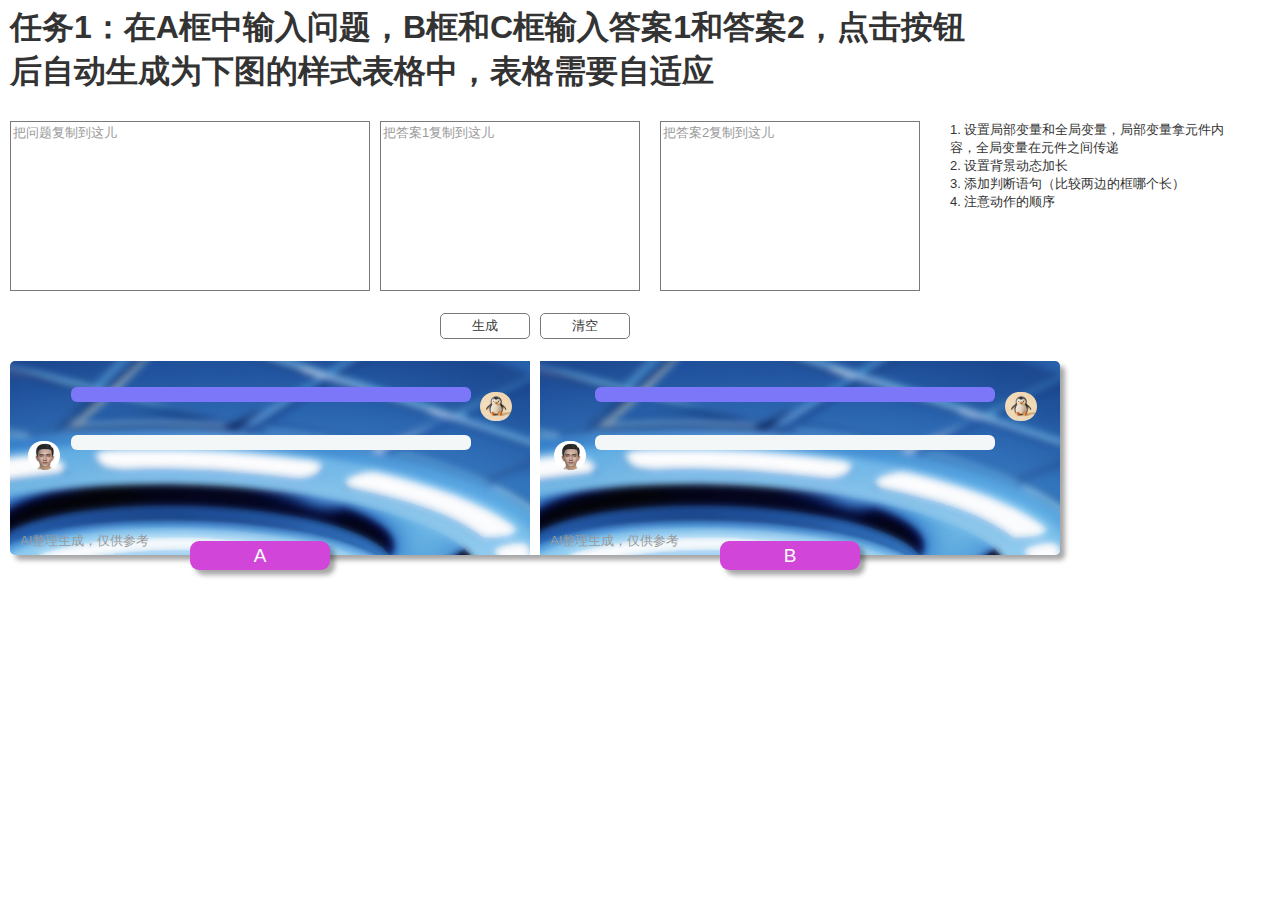
<file: 动态表单获取.html>
﻿<!DOCTYPE html>
<html>
  <head>
    <title>动态表单获取</title>
    <meta http-equiv="X-UA-Compatible" content="IE=edge"/>
    <meta http-equiv="content-type" content="text/html; charset=utf-8"/>
    <link href="resources/css/axure_rp_page.css" type="text/css" rel="stylesheet"/>
    <link href="data/styles.css" type="text/css" rel="stylesheet"/>
    <link href="files/动态表单获取/styles.css" type="text/css" rel="stylesheet"/>
    <script src="resources/scripts/jquery-3.7.1.min.js"></script>
    <script src="resources/scripts/axure/axQuery.js"></script>
    <script src="resources/scripts/axure/globals.js"></script>
    <script src="resources/scripts/axutils.js"></script>
    <script src="resources/scripts/axure/annotation.js"></script>
    <script src="resources/scripts/axure/axQuery.std.js"></script>
    <script src="resources/scripts/axure/doc.js"></script>
    <script src="resources/scripts/messagecenter.js"></script>
    <script src="resources/scripts/axure/events.js"></script>
    <script src="resources/scripts/axure/recording.js"></script>
    <script src="resources/scripts/axure/action.js"></script>
    <script src="resources/scripts/axure/expr.js"></script>
    <script src="resources/scripts/axure/geometry.js"></script>
    <script src="resources/scripts/axure/flyout.js"></script>
    <script src="resources/scripts/axure/model.js"></script>
    <script src="resources/scripts/axure/repeater.js"></script>
    <script src="resources/scripts/axure/sto.js"></script>
    <script src="resources/scripts/axure/utils.temp.js"></script>
    <script src="resources/scripts/axure/variables.js"></script>
    <script src="resources/scripts/axure/drag.js"></script>
    <script src="resources/scripts/axure/move.js"></script>
    <script src="resources/scripts/axure/visibility.js"></script>
    <script src="resources/scripts/axure/style.js"></script>
    <script src="resources/scripts/axure/adaptive.js"></script>
    <script src="resources/scripts/axure/tree.js"></script>
    <script src="resources/scripts/axure/init.temp.js"></script>
    <script src="resources/scripts/axure/legacy.js"></script>
    <script src="resources/scripts/axure/viewer.js"></script>
    <script src="resources/scripts/axure/math.js"></script>
    <script src="resources/scripts/axure/jquery.nicescroll.min.js"></script>
    <script src="data/document.js"></script>
    <script src="files/动态表单获取/data.js"></script>
    <script type="text/javascript">
      $axure.utils.getTransparentGifPath = function() { return 'resources/images/transparent.gif'; };
      $axure.utils.getOtherPath = function() { return 'resources/Other.html'; };
      $axure.utils.getReloadPath = function() { return 'resources/reload.html'; };
    </script>
  </head>
  <body>
    <div id="base" class="">

      <!-- 动态背景 (动态面板) -->
      <div id="u0" class="ax_default" data-label="动态背景">
        <div id="u0_state0" class="panel_state" data-label="状态 1" style="">
          <div id="u0_state0_content" class="panel_state_content">

            <!-- 背景 (组合) -->
            <div id="u1" class="ax_default" data-label="背景" data-left="520" data-top="0" data-width="10" data-height="928" layer-opacity="1">

              <!-- Unnamed (矩形) -->
              <div id="u2" class="ax_default box_1">
                <div id="u2_div" class=""></div>
                <div id="u2_text" class="text " style="display:none; visibility: hidden">
                  <p></p>
                </div>
              </div>
            </div>

            <!-- Unnamed (图片) -->
            <div id="u3" class="ax_default _图片_">
              <img id="u3_img" class="img " src="images/动态表单获取/u3.png"/>
              <div id="u3_text" class="text " style="display:none; visibility: hidden">
                <p></p>
              </div>
            </div>

            <!-- Unnamed (图片) -->
            <div id="u4" class="ax_default _图片_">
              <img id="u4_img" class="img " src="images/动态表单获取/u3.png"/>
              <div id="u4_text" class="text " style="display:none; visibility: hidden">
                <p></p>
              </div>
            </div>
          </div>
        </div>
      </div>

      <!-- 底部选项组合 (组合) -->
      <div id="u5" class="ax_default" data-label="底部选项组合" data-left="20" data-top="532" data-width="840" data-height="38" layer-opacity="1">

        <!-- Unnamed (矩形) -->
        <div id="u6" class="ax_default primary_button">
          <div id="u6_div" class=""></div>
          <div id="u6_text" class="text ">
            <p><span>A</span></p>
          </div>
        </div>

        <!-- Unnamed (矩形) -->
        <div id="u7" class="ax_default label">
          <div id="u7_div" class=""></div>
          <div id="u7_text" class="text ">
            <p><span>AI整理生成，仅供参考</span></p>
          </div>
        </div>

        <!-- Unnamed (矩形) -->
        <div id="u8" class="ax_default primary_button">
          <div id="u8_div" class=""></div>
          <div id="u8_text" class="text ">
            <p><span>B</span></p>
          </div>
        </div>

        <!-- Unnamed (矩形) -->
        <div id="u9" class="ax_default label">
          <div id="u9_div" class=""></div>
          <div id="u9_text" class="text ">
            <p><span>AI整理生成，仅供参考</span></p>
          </div>
        </div>
      </div>

      <!-- Unnamed (图片) -->
      <div id="u10" class="ax_default _图片_">
        <img id="u10_img" class="img " src="images/动态表单获取/u10.svg"/>
        <div id="u10_text" class="text " style="display:none; visibility: hidden">
          <p></p>
        </div>
      </div>

      <!-- Unnamed (图片) -->
      <div id="u11" class="ax_default _图片_">
        <img id="u11_img" class="img " src="images/动态表单获取/u10.svg"/>
        <div id="u11_text" class="text " style="display:none; visibility: hidden">
          <p></p>
        </div>
      </div>

      <!-- 头像1 (图片) -->
      <div id="u12" class="ax_default _图片_" data-label="头像1">
        <img id="u12_img" class="img " src="images/动态表单获取/头像1_u12.svg"/>
        <div id="u12_text" class="text " style="display:none; visibility: hidden">
          <p></p>
        </div>
      </div>

      <!-- 头像2 (图片) -->
      <div id="u13" class="ax_default _图片_" data-label="头像2">
        <img id="u13_img" class="img " src="images/动态表单获取/头像1_u12.svg"/>
        <div id="u13_text" class="text " style="display:none; visibility: hidden">
          <p></p>
        </div>
      </div>

      <!-- Unnamed (矩形) -->
      <div id="u14" class="ax_default button">
        <div id="u14_div" class=""></div>
        <div id="u14_text" class="text ">
          <p><span>生成</span></p>
        </div>
      </div>

      <!-- Unnamed (矩形) -->
      <div id="u15" class="ax_default button">
        <div id="u15_div" class=""></div>
        <div id="u15_text" class="text ">
          <p><span>清空</span></p>
        </div>
      </div>

      <!-- 问题 (文本域) -->
      <div id="u16" class="ax_default text_area" data-label="问题">
        <div id="u16_div" class=""></div>
        <textarea id="u16_input" class="u16_input"></textarea>
      </div>

      <!-- 回答1 (文本域) -->
      <div id="u17" class="ax_default text_area" data-label="回答1">
        <div id="u17_div" class=""></div>
        <textarea id="u17_input" class="u17_input"></textarea>
      </div>

      <!-- 回答2 (文本域) -->
      <div id="u18" class="ax_default text_area" data-label="回答2">
        <div id="u18_div" class=""></div>
        <textarea id="u18_input" class="u18_input"></textarea>
      </div>

      <!-- Unnamed (矩形) -->
      <div id="u19" class="ax_default _一级标题">
        <div id="u19_div" class=""></div>
        <div id="u19_text" class="text ">
          <p><span style="font-family:&quot;PingFangSC-Semibold&quot;, &quot;PingFang SC Semibold&quot;, &quot;PingFang SC&quot;, sans-serif;font-weight:650;">任务</span><span style="font-family:&quot;Arial-BoldMT&quot;, &quot;Arial Bold&quot;, &quot;Arial&quot;, sans-serif;font-weight:700;">1</span><span style="font-family:&quot;PingFangSC-Semibold&quot;, &quot;PingFang SC Semibold&quot;, &quot;PingFang SC&quot;, sans-serif;font-weight:650;">：在A框中输入问题，B框和C框输入答案1和答案2，点击按钮后自动生成为下图的样式表格中，表格需要自适应</span></p>
        </div>
      </div>

      <!-- Unnamed (矩形) -->
      <div id="u20" class="ax_default label">
        <div id="u20_div" class=""></div>
        <div id="u20_text" class="text ">
          <p><span style="font-family:&quot;ArialMT&quot;, &quot;Arial&quot;, sans-serif;">1. </span><span style="font-family:&quot;PingFangSC-Regular&quot;, &quot;PingFang SC&quot;, sans-serif;">设置局部变量和全局变量，局部变量拿元件内容，全局变量在元件之间传递</span></p><p><span style="font-family:&quot;PingFangSC-Regular&quot;, &quot;PingFang SC&quot;, sans-serif;">2. 设置背景动态加长</span></p><p><span style="font-family:&quot;PingFangSC-Regular&quot;, &quot;PingFang SC&quot;, sans-serif;">3. 添加判断语句（比较两边的框哪个长）</span></p><p><span style="font-family:&quot;PingFangSC-Regular&quot;, &quot;PingFang SC&quot;, sans-serif;">4. 注意动作的顺序</span></p>
        </div>
      </div>

      <!-- 问题_动态1 (动态面板) -->
      <div id="u21" class="ax_default" data-label="问题_动态1">
        <div id="u21_state0" class="panel_state" data-label="State 1" style="">
          <div id="u21_state0_content" class="panel_state_content">

            <!-- Unnamed (矩形) -->
            <div id="u22" class="ax_default _文本段落">
              <div id="u22_div" class=""></div>
              <div id="u22_text" class="text " style="display:none; visibility: hidden">
                <p></p>
              </div>
            </div>
          </div>
        </div>
      </div>

      <!-- 问题_动态2 (动态面板) -->
      <div id="u23" class="ax_default" data-label="问题_动态2">
        <div id="u23_state0" class="panel_state" data-label="State 1" style="">
          <div id="u23_state0_content" class="panel_state_content">

            <!-- Unnamed (矩形) -->
            <div id="u24" class="ax_default _文本段落">
              <div id="u24_div" class=""></div>
              <div id="u24_text" class="text " style="display:none; visibility: hidden">
                <p></p>
              </div>
            </div>
          </div>
        </div>
      </div>

      <!-- 回答_动态 (动态面板) -->
      <div id="u25" class="ax_default" data-label="回答_动态">
        <div id="u25_state0" class="panel_state" data-label="State 1" style="">
          <div id="u25_state0_content" class="panel_state_content">

            <!-- Unnamed (矩形) -->
            <div id="u26" class="ax_default _文本段落">
              <div id="u26_div" class=""></div>
              <div id="u26_text" class="text " style="display:none; visibility: hidden">
                <p></p>
              </div>
            </div>
          </div>
        </div>
      </div>

      <!-- 回答_动态2 (动态面板) -->
      <div id="u27" class="ax_default" data-label="回答_动态2">
        <div id="u27_state0" class="panel_state" data-label="State 1" style="">
          <div id="u27_state0_content" class="panel_state_content">

            <!-- Unnamed (矩形) -->
            <div id="u28" class="ax_default _文本段落">
              <div id="u28_div" class=""></div>
              <div id="u28_text" class="text " style="display:none; visibility: hidden">
                <p></p>
              </div>
            </div>
          </div>
        </div>
      </div>

      <!-- Credit Card Form (组合) -->
      <div id="u29" class="ax_default" data-label="Credit Card Form" data-left="0" data-top="0" data-width="0" data-height="0" layer-opacity="1">
      </div>

      <!-- code (矩形) -->
      <div id="u30" class="ax_default box_1" data-label="code">
        <div id="u30_div" class=""></div>
        <div id="u30_text" class="text " style="display:none; visibility: hidden">
          <p></p>
        </div>
      </div>
    </div>
    <script src="resources/scripts/axure/ios.js"></script>
  </body>
</html>
</file>
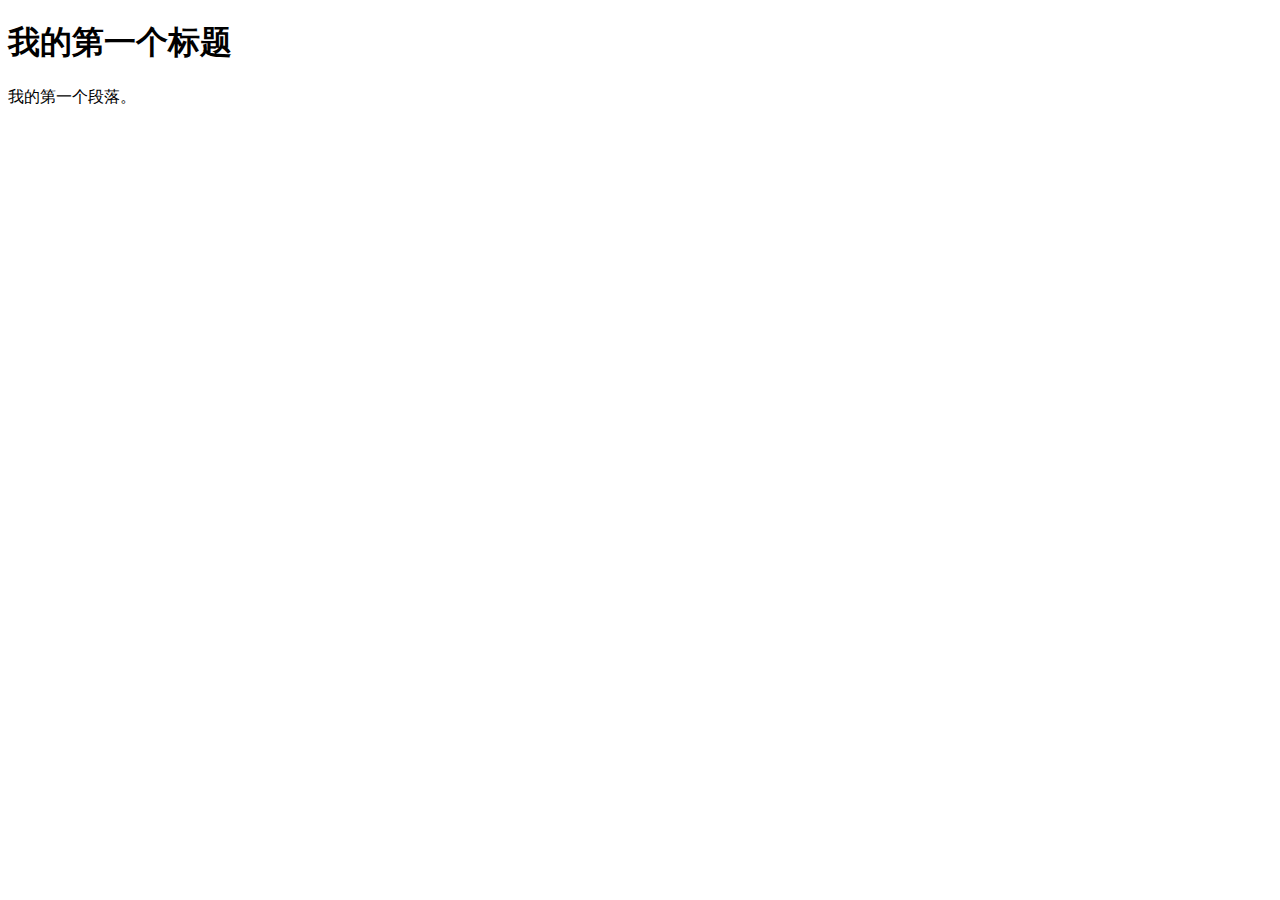
<file: resources/reload.html>
﻿<html>
	<head>
		<title></title>
	</head>
	<body>
	
	<script language="javascript">
	function getUrl() {
      var query = window.location.search.substring(1);
      var vars = query.split("&&&");
      for (var i=0;i<vars.length;i++) {
        var url = vars[i];
        return decodeURI(url).replace("html%23","html#");
      } 
    }

    var rel = '../';
    var url = getUrl();
    if (url.indexOf(":") > 0 && url.indexOf(":") < 10) rel = '';
	self.location.href = rel + url;
	</script>
	
	</body>
</html>
</file>
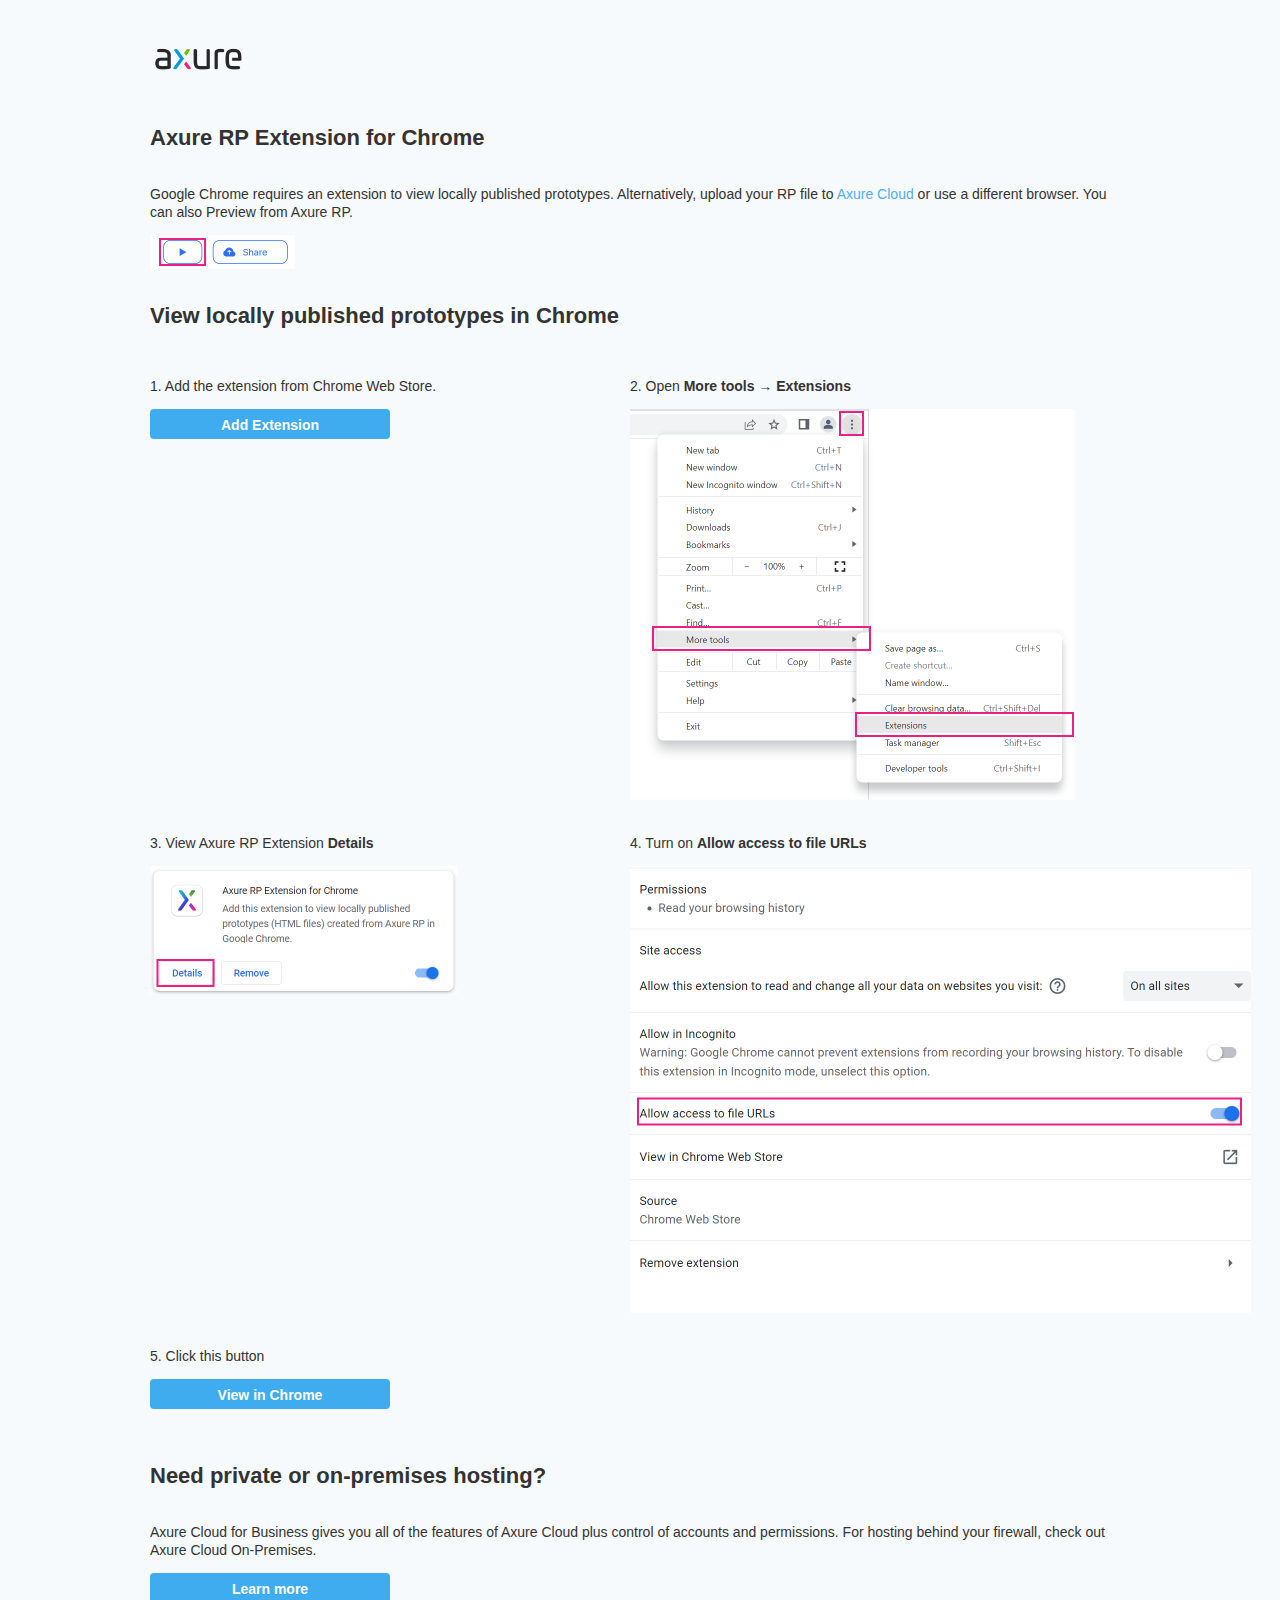
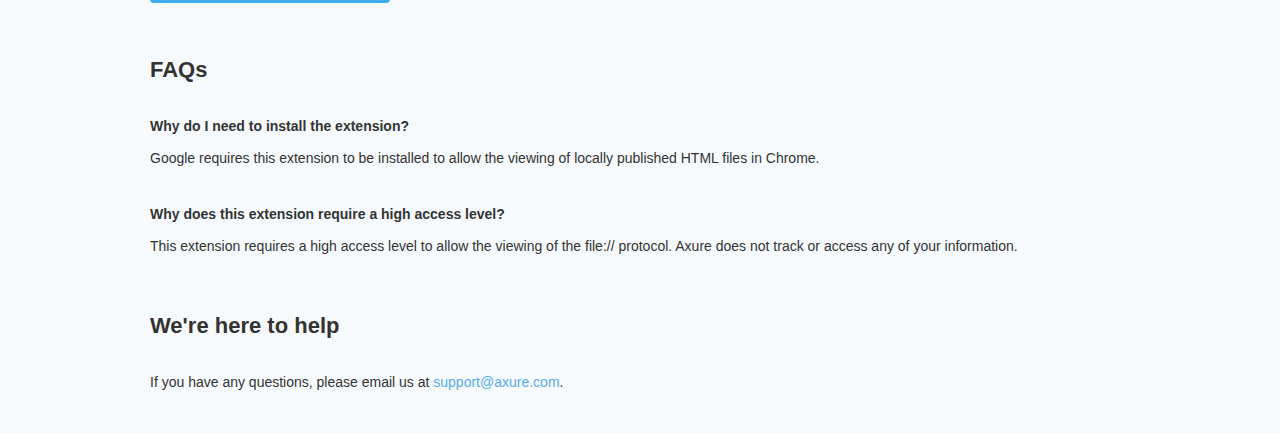
<file: resources/chrome/chrome.html>
﻿<html>
    <head>
        <title>Install the Axure RP Chrome Extension</title>
        <style type="text/css">
            * {
                font-family: "Source Sans Pro", sans-serif;
            }
            body {
                text-align: center;
                background-color: #f7fafc;
                color: #37465e;
            }
            p {
                font-size: 14px;
                line-height: 18px;
                color: #333333;
            }
            div.container {
                width: 980px;
                margin-left: auto;
                margin-right: auto;
                text-align: left;
            }
            a {
                text-decoration: none;
                color: #ffffff;
            }
            .button {
                display: block;
                width: 240px;
                height: 30px;
                padding: 2px 8px 2px 8px;
                border-radius: 4px;
                background-color: #3eacef;
                box-sizing: border-box;
                font-family: "Source Sans Pro SemiBold", "Source Sans Pro", sans-serif;
                font-weight: 600;
                color: #ffffff;
                text-align: center;
                font-size: 14px;
                line-height: 28px;
            }
            a:hover.button {
                background-color: #1482c5;
            }
            div.left {
                width: 400px;
                float: left;
                margin-right: 80px;
            }
            div.right {
                width: 400px;
                float: left;
            }
            div.buttonContainer {
                text-align: center;
            }
            .header {
                font-size: 22px;
                color: #333333;
                line-height: 50px;
                font-weight: bold;
            }
        </style>
    </head>
    <body>
        <div class="container">
            <br />
            <br />
            <img src="axure_logo.png" alt="axure" style="width: 100px" />
            <br />
            <br />
            <p class="header">
                Axure RP Extension for Chrome
            </p>
            <p>
                Google Chrome requires an extension to view locally published prototypes. Alternatively, upload your RP file to <a href="https://www.axure.cloud" style="color: #53ADE9">Axure Cloud</a> or use a different browser. You can also Preview from Axure RP.
</p>
            <img src="preview-rp.png" alt="preview" />
            <p class="header">
                View locally published prototypes in Chrome
            </p>
            <div class="left">
                <p>
                    1. Add the extension from Chrome Web Store.
                </p>
                <div class="buttonContainer">
                    <a class="button" href="https://chrome.google.com/webstore/detail/dogkpdfcklifaemcdfbildhcofnopogp"
                       target="_blank">Add Extension</a>
                </div>
            </div>
            <div class="right">
                <p>
                    2. Open <b>More tools → Extensions</b>
                </p>
                <img src="extensions.png" alt="extensions" />
            </div>
            <div style="clear: both; height: 20px;">&nbsp;</div>
            <div class="left">
                <p>
                    3. View Axure RP Extension <b>Details</b>
                </p>
                <img src="details.png" alt="extension details" />
            </div>
            <div class="right">
                <p>
                    4. Turn on <b>Allow access to file URLs</b>
                </p>
                <img src="allow-access.png" alt="allow access" />
            </div>
            <div style="clear: both; height: 20px;">&nbsp;</div>
            <div class="left">
                <p>
                    5. Click this button
                </p>
                <div class="buttonContainer">
                    <a class="button" href="../../start.html">View in Chrome</a>
                </div>
            </div>
            <div style="clear: both; height: 20px;">
            </div>
            <p class="header">
                Need private or on-premises hosting?
            </p>
            <p>
                Axure Cloud for Business gives you all of the features of Axure Cloud plus control of accounts and permissions. For hosting behind your firewall, check out Axure Cloud On-Premises.
            </p>
            <div class="buttonContainer">
                <a class="button" href="https://www.axure.com/axure-cloud#hosted">Learn more</a>
            </div>
            <div style="clear: both; height: 20px;"></div>
            <p class="header">
                FAQs
            </p>
            <p><b>Why do I need to install the extension?</b></p>
            <p>
                Google requires this extension to be installed to allow the viewing of locally published HTML files in Chrome.
            </p>
            <div style="clear: both; height: 10px;"></div>
            <p>
                <b>Why does this extension require a high access level?</b>
            </p>
            <p>
                This extension requires a high access level to allow the viewing of the file:// protocol. Axure does not track or access any of your information.
            </p>
            <div style="clear: both; height: 10px;"></div>
            <p class="header">
                We're here to help
            </p>
            <p>
                If you have any questions, please email us at <a href="mailto:support@axure.com" style="color: #53ADE9">support@axure.com</a>.
            </p>
            <div style="clear: both; height: 20px;"></div>
        </div>
    </body>
</html>
</file>
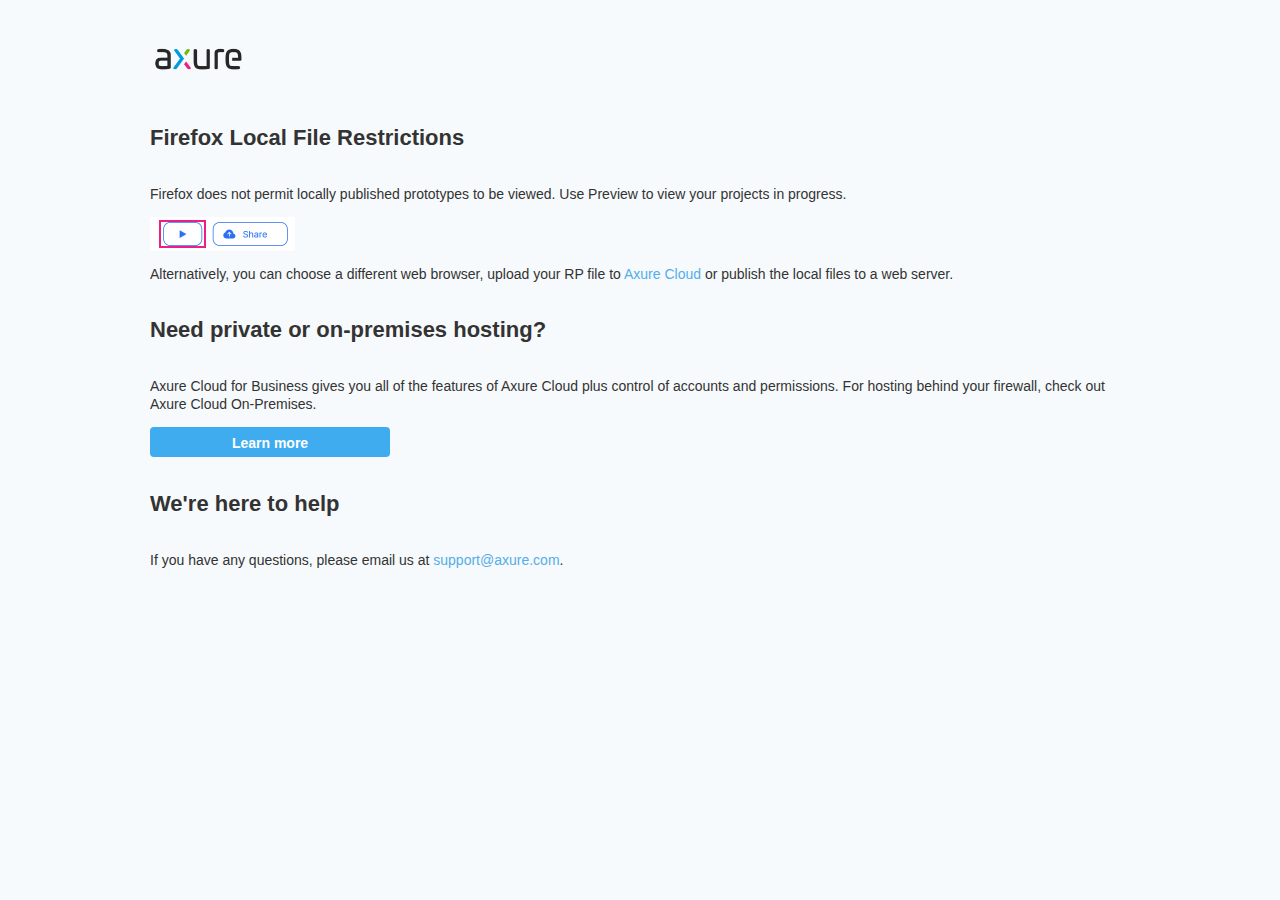
<file: resources/chrome/firefox.html>
<html>
<head>
    <title>Axure RP - Firefox Local File Restrictions</title>
        <style type="text/css">
            * {
                font-family: "Source Sans Pro", sans-serif;
            }

            body {
                text-align: center;
                background-color: #f7fafc;
                color: #37465e;
            }

            p {
                font-size: 14px;
                line-height: 18px;
                color: #333333;
            }

            div.container {
                width: 980px;
                margin-left: auto;
                margin-right: auto;
                text-align: left;
            }

            a {
                text-decoration: none;
                color: #ffffff;
            }

            .button {
                display: block;
                width: 240px;
                height: 30px;
                padding: 2px 8px 2px 8px;
                border-radius: 4px;
                background-color: #3eacef;
                box-sizing: border-box;
                font-family: "Source Sans Pro SemiBold", "Source Sans Pro", sans-serif;
                font-weight: 600;
                color: #ffffff;
                text-align: center;
                font-size: 14px;
                line-height: 28px;
            }

            a:hover.button {
                background-color: #1482c5;
            }

            div.buttonContainer {
                text-align: center;
            }

            .header {
                font-size: 22px;
                color: #333333;
                line-height: 50px;
                font-weight: bold;
            }
        </style>
    </head>
    <body>
        <div class="container">
            <br />
            <br />
            <img src="axure_logo.png" alt="axure" style="width: 100px" />
            <br />
            <br />
            <p class="header">
                Firefox Local File Restrictions
            </p>
            <p>
                Firefox does not permit locally published prototypes to be viewed. Use Preview to view your projects in progress.
            </p>
            <img src="preview-rp.png" alt="preview" />
            <p>
                Alternatively,  you can choose a different web browser, upload your RP file to <a href="https://app.axure.cloud" style="color: #53ADE9">Axure Cloud</a> or publish the local files to a web server.
            </p>
            <p class="header">
                Need private or on-premises hosting?
            </p>
            <p>
                Axure Cloud for Business gives you all of the features of Axure Cloud plus control of accounts and permissions. For hosting behind your firewall, check out Axure Cloud On-Premises.
            </p>
            <div class="buttonContainer">
                <a class="button" href="https://www.axure.com/axure-cloud#hosted">Learn more</a>
            </div>
            <p class="header">
                We're here to help
            </p>
            <p>
                If you have any questions, please email us at <a href="mailto:support@axure.com" style="color: #53ADE9 ">support@axure.com</a>.
            </p>
            <div style="clear: both; height: 20px;"></div>
        </div>
    </body>
</html>
</file>
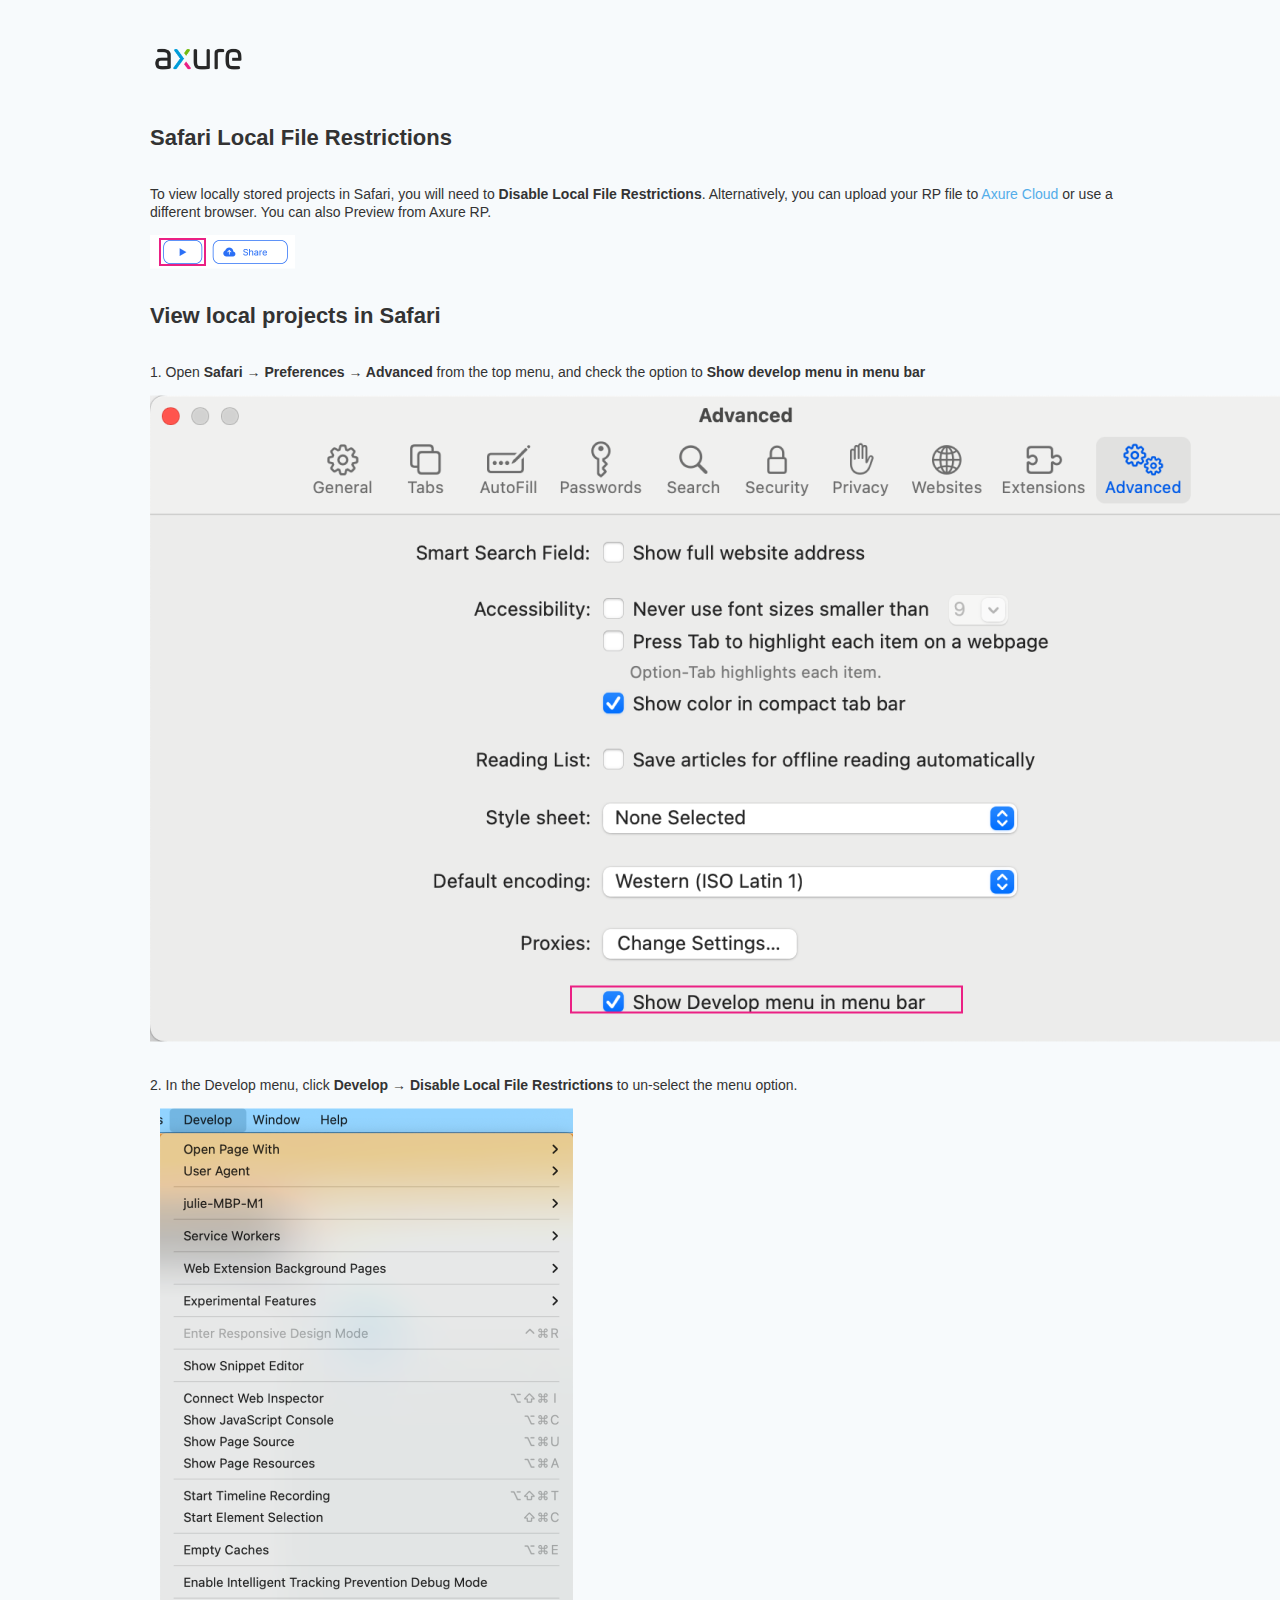
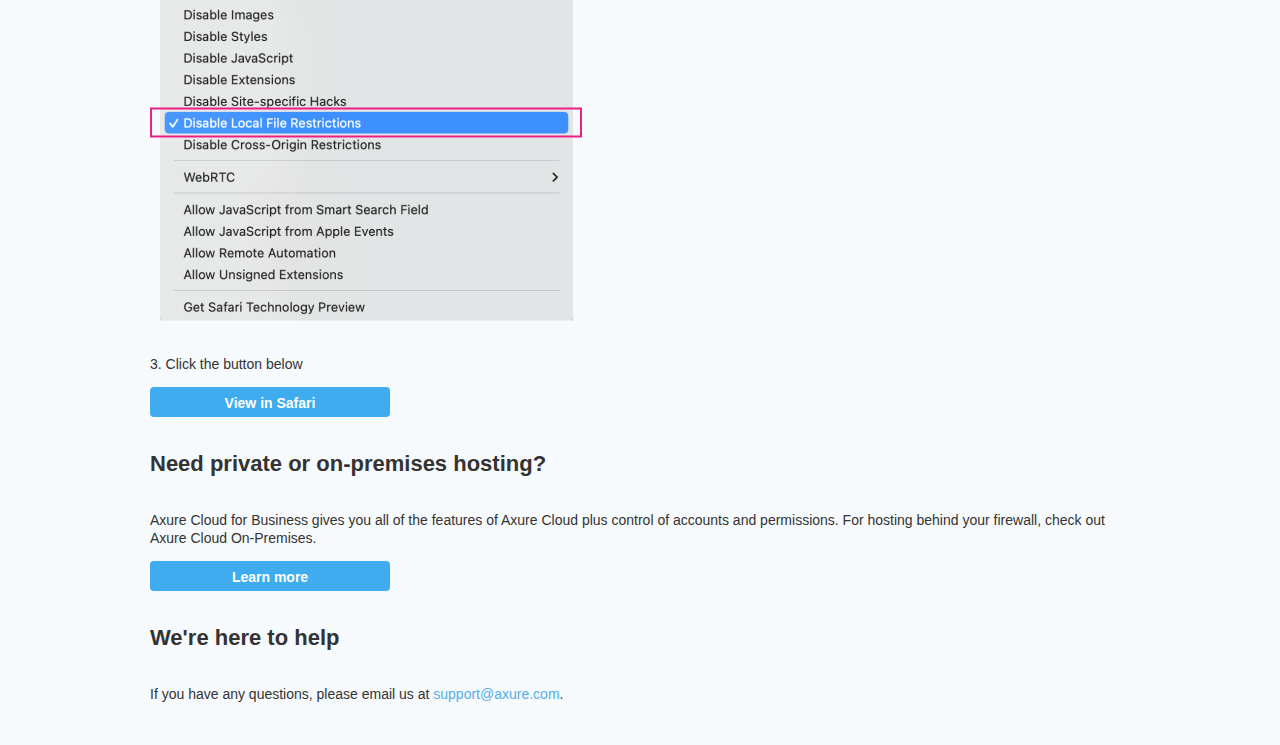
<file: resources/chrome/safari.html>
﻿<html>
    <head>
        <title>Axure RP - Safari Local File Restrictions</title>
        <style type="text/css">
            * {
                font-family: "Source Sans Pro", sans-serif;
            }

            body {
                text-align: center;
                background-color: #f7fafc;
                color: #37465e;
            }

            p {
                font-size: 14px;
                line-height: 18px;
                color: #333333;
            }

            div.container {
                width: 980px;
                margin-left: auto;
                margin-right: auto;
                text-align: left;
            }

            a {
                text-decoration: none;
                color: #ffffff;
            }

            .button {
                display: block;
                width: 240px;
                height: 30px;
                padding: 2px 8px 2px 8px;
                border-radius: 4px;
                background-color: #3eacef;
                box-sizing: border-box;
                font-family: "Source Sans Pro SemiBold", "Source Sans Pro", sans-serif;
                font-weight: 600;
                color: #ffffff;
                text-align: center;
                font-size: 14px;
                line-height: 28px;
            }

            a:hover.button {
                background-color: #1482c5;
            }

            div.buttonContainer {
                text-align: center;
            }

            .header {
                font-size: 22px;
                color: #333333;
                line-height: 50px;
                font-weight: bold;
            }
        </style>
    </head>
    <body>
        <div class="container">
            <br />
            <br />
            <img src="axure_logo.png" alt="axure" style="width: 100px" />
            <br />
            <br />
            <p class="header">
                Safari Local File Restrictions
            </p>
            <p>
                To view locally stored projects in Safari, you will need to <b>Disable Local File Restrictions</b>. Alternatively,
                you can upload your RP file to <a href="https://www.axure.cloud" style="color: #53ADE9">Axure Cloud</a> or use a different browser. You can also Preview from Axure RP.
            </p>
            <img src="preview-rp.png" alt="preview" />
            <p class="header">
                View local projects in Safari
            </p>
            <div>
                <p>
                    1. Open <b>Safari → Preferences → Advanced</b> from the top menu, and check the option to <b>Show develop menu in menu bar</b>
                </p>
                <img src="safari_advanced.png" alt="advanced" />
            </div>
            <div style="clear: both; height: 20px;">&nbsp;</div>
            <div class="">
                <p>
                    2. In the Develop menu, click <b>Develop → Disable Local File Restrictions</b> to un-select the menu option.
                </p>
                <img src="safari_restrictions.png" alt="extensions" />
            </div>
            <div style="clear: both; height: 20px;">&nbsp;</div>
            <p>
                3. Click the button below
            </p>
            <div class="buttonContainer">
                <a class="button" href="../../start.html">View in Safari</a>
            </div>
            <p class="header">
                Need private or on-premises hosting?
            </p>
            <p>
                Axure Cloud for Business gives you all of the features of Axure Cloud plus control of accounts and permissions. For hosting behind your firewall, check out Axure Cloud On-Premises.
            </p>
            <div class="buttonContainer">
                <a class="button" href="https://www.axure.com/axure-cloud#hosted">Learn more</a>
            </div>
            <p class="header">
                We're here to help
            </p>
            <p>
                If you have any questions, please email us at <a href="mailto:support@axure.com" style="color: #53ADE9 ">support@axure.com</a>.
            </p>
            <div style="clear: both; height: 20px;"></div>
        </div>
    </body>
</html>
</file>
<file: resources/css/axure_rp_page.css>
﻿/* so the window resize fires within a frame in IE7 */
html, body {
    height: 100%;
}

#zoomOverlay {
    position: fixed;
    top: 0;
    left: 0;
    width: 100%;
    height: 100%;
}

#dragOverlay {
    position: fixed;
    top: 0;
    left: 0;
    width: 100%;
    height: 100%;
    cursor: grab;
}

#dragOverlay.dragging__start {
    cursor: grabbing;
}

html.hideScroll::-webkit-scrollbar {
    display: none;
}

html.hideScroll {
    -ms-overflow-style: none;
    scrollbar-width: none;
}

.mobileFrameCursor div * {
    cursor: inherit !important;
}

a {
    color: inherit;
}

p {
    margin: 0px;
    text-rendering: optimizeLegibility;
    font-feature-settings: "kern" 1;
    -webkit-font-feature-settings: "kern";
    -moz-font-feature-settings: "kern";
    -moz-font-feature-settings: "kern=1";
    font-kerning: normal;
}

ul {
    margin:0px;
}

iframe {
    background: #FFFFFF;
}

/* to match IE with C, FF */
input {
    padding: 1px 0px 1px 0px;
    box-sizing: border-box;
    -moz-box-sizing: border-box;
}

input[type=text]::-ms-clear {
    width: 0;
    height: 0;
    display: none;
}

textarea {
    margin: 0px;
    box-sizing: border-box;
    -moz-box-sizing: border-box;
}

select option {
    color: initial;
}

.focused:focus, .selectedFocused:focus {
    outline: none;
}

div.intcases {
    font-family: arial; 
    font-size: 12px;
    text-align:left; 
    border:1px solid #AAA; 
    background:#FFF none repeat scroll 0% 0%; 
    z-index:9999; 
    visibility:hidden; 
    position:absolute;
    padding: 0px;
    border-radius: 3px;
    white-space: pre-wrap;
    max-width: 250px;
}

div.intcaselink {
    cursor: pointer;
    padding: 3px 8px 3px 8px;
    margin: 5px;
    background:#EEE none repeat scroll 0% 0%; 
    border:1px solid #AAA;
    border-radius: 3px;
}

div.refpageimage {
    position: absolute;
    left: 0px;
    top: 0px;
    font-size: 0px;
    width: 16px;
    height: 16px;
    cursor: pointer;
    background-image: url(images/newwindow.gif);
    background-repeat: no-repeat;
}

div.annnoteimage {
    position: absolute;
    left: 0px;
    top: 0px;
    font-size: 0px;
    /*width: 16px;
    height: 12px;*/
    cursor: help;
    /*background-image: url(images/note.gif);*/
    /*background-repeat: no-repeat;*/
    width: 13px;
    height: 12px;
    padding-top: 1px;
    text-align: center;
    background-color: #138CDD;
    -moz-box-shadow: 1px 1px 3px #aaa;
    -webkit-box-shadow: 1px 1px 3px #aaa;
    box-shadow: 1px 1px 3px #aaa;
}

div.annnoteline {
    display: inline-block;
    width: 9px;
    height: 1px;
    border-bottom: 1px solid white;
    margin-top: 1px;
}

div.annnotelabel {
    /*position: absolute;
    left: 0px;
    top: 0px;*/
    font-family: Helvetica,Arial;
    white-space: nowrap;
    
    padding-top: 1px;
    background-color: #fff849;
    font-size: 10px;
    font-weight: bold;
    line-height: 14px;
    margin-right: 3px;
    padding: 0px 4px;
    color: #000;

    -moz-box-shadow: 1px 1px 3px #aaa;
    -webkit-box-shadow: 1px 1px 3px #aaa;
    box-shadow: 1px 1px 3px #aaa;
}

div.annnote {
    display: flex;
    position: absolute;
    cursor: help;
    line-height: 14px;
}

.annotation {
    font-size: 12px;
    padding-left: 2px;
    margin-bottom: 5px;
}

.annotationName {
    /*font-size: 13px;
    font-weight: bold;
    margin-bottom: 3px;
    white-space: nowrap;*/

    font-family: 'Trebuchet MS';
    font-size: 14px;
    font-weight: bold;
    margin-bottom: 5px;
    white-space: nowrap;
}

.annotationValue {
    font-family: Arial, Helvetica, Sans-Serif;
    font-size: 12px;
    color: #4a4a4a;
    line-height: 21px;
    margin-bottom: 20px;
}

.noteLink {
    text-decoration: inherit;
    color: inherit;
}

.noteLink:hover {
    background-color: white;
}

/* this is a fix for the issue where dialogs jump around and takes the text-align from the body */
.dialogFix {
    position:absolute;
    text-align:left;
    border: 1px solid #8f949a;
}


@keyframes pulsate {
  from {
    box-shadow: 0 0 10px #15d6ba;
  }
  to {
    box-shadow: 0 0 20px #15d6ba;
  }
}

@-webkit-keyframes pulsate {
  from {
    -webkit-box-shadow: 0 0 10px #15d6ba;
    box-shadow: 0 0 10px #15d6ba;
  }
  to {
    -webkit-box-shadow: 0 0 20px #15d6ba;
    box-shadow: 0 0 20px #15d6ba;
  }
}
 
@-moz-keyframes pulsate {
  from {
    -moz-box-shadow: 0 0 10px #15d6ba;
    box-shadow: 0 0 10px #15d6ba;
  }
  to {
    -moz-box-shadow: 0 0 20px #15d6ba;
    box-shadow: 0 0 20px #15d6ba;
  }
}

.legacyPulsateBorder {
    /*border: 5px solid #15d6ba;
    margin: -5px;*/
    -moz-box-shadow: 0 0 10px 3px #75BB43;
    box-shadow: 0 0 10px 3px #75BB43;
}

.pulsateBorder {
  animation-name: pulsate;
  animation-timing-function: ease-in-out;
  animation-duration: 0.9s;
  animation-iteration-count: infinite;
  animation-direction: alternate;
  
  -webkit-animation-name: pulsate;
  -webkit-animation-timing-function: ease-in-out;
  -webkit-animation-duration: 0.9s;
  -webkit-animation-iteration-count: infinite;
  -webkit-animation-direction: alternate;

  -moz-animation-name: pulsate;
  -moz-animation-timing-function: ease-in-out;
  -moz-animation-duration: 0.9s;
  -moz-animation-iteration-count: infinite;
  -moz-animation-direction: alternate;
}

.ax_default_hidden, .ax_default_unplaced{
    display: none;
    visibility: hidden;
}

.widgetNoteSelected {
    -moz-box-shadow: 0 0 10px 3px #1482C5;
    box-shadow: 0 0 10px 3px #1482C5;
    /*-moz-box-shadow: 0 0 20px #3915d6;
    box-shadow: 0 0 20px #3915d6;*/
    /*border: 3px solid #3915d6;*/
    /*margin: -3px;*/
}


.singleImg {
    display: none;
    visibility: hidden;
}

#ios-safari {
    overflow: auto;
    -webkit-overflow-scrolling: touch;
}

#ios-safari-html {
    display: block;
    overflow: auto;
    -webkit-overflow-scrolling: touch;
    position: absolute;
    top: 0;
    left: 0;
    right: 0;
    bottom: 0;
}

#ios-safari-fixed {
    position: absolute;
    pointer-events: none;
    width: initial;
}

#ios-safari-fixed div {
    pointer-events: auto;
}
</file>
<file: data/styles.css>
﻿.ax_default {
  font-family:"ArialMT", "Arial", sans-serif;
  font-weight:400;
  font-style:normal;
  font-size:13px;
  letter-spacing:normal;
  color:#333333;
  vertical-align:none;
  text-align:center;
  line-height:normal;
  text-transform:none;
}
.box_1 {
}
.el-button {
  font-family:"ArialMT", "Arial", sans-serif;
  font-weight:400;
  font-style:normal;
  font-size:14px;
  color:#606266;
  text-align:center;
}
.el-link {
  font-family:"ArialMT", "Arial", sans-serif;
  font-weight:400;
  font-style:normal;
  font-size:14px;
  color:#409EFF;
  text-align:left;
}
.el-button-primary {
  font-family:"ArialMT", "Arial", sans-serif;
  font-weight:400;
  font-style:normal;
  font-size:14px;
  color:#FFFFFF;
  text-align:center;
}
.el-button-primary-plain {
  font-family:"ArialMT", "Arial", sans-serif;
  font-weight:400;
  font-style:normal;
  font-size:14px;
  color:#409EFF;
  text-align:center;
}
.el-button-m {
  font-family:"ArialMT", "Arial", sans-serif;
  font-weight:400;
  font-style:normal;
  font-size:14px;
  color:#606266;
  text-align:center;
}
.radio-check {
}
.radio-uncheck {
  color:#333333;
}
.radio-label-check {
  font-family:"PingFangSC-Regular", "PingFang SC", sans-serif;
  font-weight:400;
  font-style:normal;
  font-size:14px;
  color:#409EFF;
  text-align:left;
}
.radio-label-uncheck {
  font-family:"PingFangSC-Regular", "PingFang SC", sans-serif;
  font-weight:400;
  font-style:normal;
  font-size:14px;
  color:#6B6B6B;
  text-align:left;
}
.checkbox-check {
}
.checkbox-label-check {
  font-family:"PingFangSC-Regular", "PingFang SC", sans-serif;
  font-weight:400;
  font-style:normal;
  font-size:14px;
  color:#409EFF;
  text-align:left;
}
.checkbox-uncheck {
}
.checkbox-label-uncheck {
  font-family:"PingFangSC-Regular", "PingFang SC", sans-serif;
  font-weight:400;
  font-style:normal;
  font-size:14px;
  color:#606266;
  text-align:left;
}
.input-placeholder {
  font-family:"PingFangSC-Regular", "PingFang SC", sans-serif;
  font-weight:400;
  font-style:normal;
  font-size:14px;
  color:#C0C4CC;
  text-align:left;
}
.inputed {
  font-family:"PingFangSC-Regular", "PingFang SC", sans-serif;
  font-weight:400;
  font-style:normal;
  font-size:14px;
  color:#606266;
  text-align:left;
}
.input-textarea {
  font-family:"PingFangSC-Regular", "PingFang SC", sans-serif;
  font-weight:400;
  font-style:normal;
  font-size:14px;
  color:#C0C4CC;
  text-align:left;
}
.tag {
  font-family:"PingFangSC-Regular", "PingFang SC", sans-serif;
  font-weight:400;
  font-style:normal;
  font-size:14px;
  color:#409EFF;
  text-align:center;
}
.tag-success {
  font-family:"ArialMT", "Arial", sans-serif;
  font-weight:400;
  font-style:normal;
  font-size:14px;
  color:#67C23A;
  text-align:center;
}
.tag-warning {
  font-family:"PingFangSC-Regular", "PingFang SC", sans-serif;
  font-weight:400;
  font-style:normal;
  font-size:14px;
  color:#E6A23C;
  text-align:center;
}
.tag-info {
  font-family:"PingFangSC-Regular", "PingFang SC", sans-serif;
  font-weight:400;
  font-style:normal;
  font-size:14px;
  color:#606266;
  text-align:center;
}
.tag-danger {
  font-family:"PingFangSC-Regular", "PingFang SC", sans-serif;
  font-weight:400;
  font-style:normal;
  font-size:14px;
  color:#F56C6C;
  text-align:center;
}
.badge {
  font-size:12px;
  color:#FFFFFF;
  text-align:center;
}
.el-shadow {
}
.box_2 {
}
.box_3 {
}
._形状 {
}
._图像 {
  color:#000000;
}
._横线 {
}
._图片_ {
}
.button {
}
.primary_button {
  color:#FFFFFF;
}
.link_button {
  color:#169BD5;
}
._一级标题 {
  font-family:"ArialMT", "Arial", sans-serif;
  font-weight:bold;
  font-style:normal;
  font-size:32px;
  text-align:left;
}
._二级标题 {
  font-family:"ArialMT", "Arial", sans-serif;
  font-weight:bold;
  font-style:normal;
  font-size:24px;
  text-align:left;
}
._三级标题 {
  font-family:"ArialMT", "Arial", sans-serif;
  font-weight:bold;
  font-style:normal;
  font-size:18px;
  text-align:left;
}
._四级标题 {
  font-family:"ArialMT", "Arial", sans-serif;
  font-weight:bold;
  font-style:normal;
  font-size:14px;
  text-align:left;
}
._五级标题 {
  font-family:"ArialMT", "Arial", sans-serif;
  font-weight:bold;
  font-style:normal;
  text-align:left;
}
._六级标题 {
  font-family:"ArialMT", "Arial", sans-serif;
  font-weight:bold;
  font-style:normal;
  font-size:10px;
  text-align:left;
}
.label {
  font-size:13px;
  text-align:left;
}
._文本段落 {
  text-align:left;
}
._文本链接 {
  color:#0000FF;
}
.text_link_mouse_over {
}
.text_link_mouse_down {
}
.text_field {
  color:#000000;
  text-align:left;
}
.text_area {
  color:#000000;
  text-align:left;
}
.droplist {
  color:#000000;
  text-align:left;
}
.list_box {
  color:#000000;
  text-align:left;
}
.flow_shape {
}
.radio_button {
  text-align:left;
}
.tree_node {
  text-align:left;
}
.checkbox {
  text-align:left;
}
.heading_2 {
  font-family:"ArialMT", "Arial", sans-serif;
  font-weight:bold;
  font-style:normal;
  font-size:24px;
  text-align:left;
}
.heading_3 {
  font-family:"ArialMT", "Arial", sans-serif;
  font-weight:bold;
  font-style:normal;
  font-size:18px;
  text-align:left;
}
._图片 {
}
.form_hint {
  color:#999999;
}
.form_disabled {
}
._表单提示 {
  color:#999999;
}
._表单禁用 {
}
._流程形状 {
}
.paragraph {
  text-align:left;
}
.line {
}
.arrow {
}
.heading_1 {
  font-family:"ArialMT", "Arial", sans-serif;
  font-weight:bold;
  font-style:normal;
  font-size:32px;
  text-align:left;
}
.label1 {
  font-family:"ArialMT", "Arial", sans-serif;
  font-weight:400;
  font-style:normal;
  font-size:14px;
  color:#606266;
  text-align:left;
}
.heading_11 {
  font-family:"Arial-BoldMT", "Arial Bold", "Arial", sans-serif;
  font-weight:700;
  font-style:normal;
  font-size:32px;
  text-align:left;
}
.heading_21 {
  font-family:"Arial-BoldMT", "Arial Bold", "Arial", sans-serif;
  font-weight:700;
  font-style:normal;
  font-size:24px;
  text-align:left;
}
.label2 {
  font-size:14px;
  text-align:left;
}
.horizontal_line {
}
.shape {
}
._36号字_顶部标题、大按钮、弹窗提示主标题_ {
  font-family:"PingFangSC-Regular", "PingFang SC", sans-serif;
  font-weight:400;
  font-style:normal;
  font-size:18px;
  text-align:left;
}
._34号字_单行列表内，左方主标题文字字） {
  font-family:"PingFangSC-Regular", "PingFang SC", sans-serif;
  font-weight:400;
  font-style:normal;
  font-size:17px;
  text-align:left;
}
.table_cell {
  font-family:"ArialMT", "Arial", sans-serif;
  font-weight:normal;
  font-style:normal;
  font-size:13px;
  color:#000000;
}
.connector {
}
.ellipse {
}
.image {
  color:#000000;
}
.placeholder {
}
.vertical_line {
}
.table {
}
.table_cell1 {
}
._连接 {
}
.sticky_1 {
  text-align:left;
}
.sticky_2 {
  text-align:left;
}
.marker {
  color:#FFFFFF;
}
.iconfont {
  font-family:"iconfont", sans-serif;
  font-weight:400;
  font-style:normal;
  font-size:18px;
  color:#666666;
}
.icon {
}
.paragraph1 {
  text-align:left;
}
.image1 {
}
.line1 {
}
.flow_shape1 {
}
.box_11 {
}
.box_4 {
  color:#FFFFFF;
}
.line2 {
}
.text_field1 {
  color:#000000;
  text-align:left;
}
.shape1 {
}
.image2 {
}
.menu_item {
}
._32号字_单行列表内，右方操作说明的文字__） {
  font-family:"PingFangSC-Regular", "PingFang SC", sans-serif;
  font-weight:400;
  font-style:normal;
  font-size:16px;
  text-align:left;
}
._30号字_服务主标题，例如双行列表内的下方描述信息。__） {
  font-family:"PingFangSC-Regular", "PingFang SC", sans-serif;
  font-weight:400;
  font-style:normal;
  font-size:15px;
  text-align:left;
}
._28号字_页面备注信息及列表的表头说明文字__） {
  font-family:"PingFangSC-Regular", "PingFang SC", sans-serif;
  font-weight:400;
  font-style:normal;
  font-size:14px;
  text-align:left;
}
._图片_1 {
}
.box_12 {
}
.line3 {
}
.label3 {
  font-family:"微软雅黑", sans-serif;
  font-weight:400;
  font-style:normal;
  font-size:34px;
  color:#000000;
  text-align:left;
}
.text_field2 {
  font-family:"微软雅黑", sans-serif;
  font-weight:400;
  font-style:normal;
  font-size:34px;
  color:#000000;
  text-align:left;
}
._表单提示文本 {
  color:#999999;
}
._文本段落1 {
  text-align:left;
}
._图片1 {
  color:#000000;
}
._文本 {
  text-align:left;
}
._标题1 {
  font-family:"Arial-BoldMT", "Arial Bold", "Arial", sans-serif;
  font-weight:700;
  font-style:normal;
  font-size:32px;
  text-align:left;
}
._标题2 {
  font-family:"Arial-BoldMT", "Arial Bold", "Arial", sans-serif;
  font-weight:700;
  font-style:normal;
  font-size:24px;
  text-align:left;
}
._垂直线 {
}
._段落 {
  text-align:left;
}
._线段 {
}
._默认样式 {
}
.flow_shape2 {
}
textarea, select, input, button { outline: none; }
</file>
<file: files/动态表单获取/styles.css>
﻿body {
  margin:0px;
  background-image:none;
  position:relative;
  left:-0px;
  width:1366px;
  margin-left:auto;
  margin-right:auto;
  text-align:left;
}
.form_sketch {
  border-color:transparent;
  background-color:transparent;
}
#base {
  position:absolute;
  z-index:0;
}
#u0 {
  border-width:0px;
  position:absolute;
  left:10px;
  top:361px;
  width:1050px;
  height:194px;
}
#u0_state0 {
  border-width:0px;
  position:absolute;
  left:0px;
  top:0px;
  width:1050px;
  height:194px;
  -ms-overflow-x:hidden;
  overflow-x:hidden;
  -ms-overflow-y:hidden;
  overflow-y:hidden;
  background-image:none;
  border:none;
  border-radius:5px;
  -moz-box-shadow:5px 5px 5px rgba(0, 0, 0, 0.34901960784313724);
  -webkit-box-shadow:5px 5px 5px rgba(0, 0, 0, 0.34901960784313724);
  box-shadow:5px 5px 5px rgba(0, 0, 0, 0.34901960784313724);
}
#u0_state0_content {
  border-width:0px;
  position:absolute;
  left:0px;
  top:0px;
  width:1px;
  height:1px;
}
#u1 {
  border-width:0px;
  position:absolute;
  left:0px;
  top:0px;
  width:0px;
  height:0px;
}
#u2_div {
  border-width:0px;
  position:absolute;
  left:0px;
  top:0px;
  width:10px;
  height:928px;
  background:inherit;
  background-color:rgba(255, 255, 255, 1);
  box-sizing:border-box;
  border-width:1px;
  border-style:solid;
  border-color:rgba(255, 255, 255, 1);
  border-radius:5px;
  -moz-box-shadow:none;
  -webkit-box-shadow:none;
  box-shadow:none;
}
#u2 {
  border-width:0px;
  position:absolute;
  left:520px;
  top:0px;
  width:10px;
  height:928px;
  display:flex;
}
#u2 .text {
  position:absolute;
  align-self:center;
  padding:2px 2px 2px 2px;
  box-sizing:border-box;
  width:100%;
}
#u2_text {
  border-width:0px;
  word-wrap:break-word;
  text-transform:none;
  visibility:hidden;
}
#u3_img {
  border-width:0px;
  position:absolute;
  left:0px;
  top:0px;
  width:520px;
  height:939px;
}
#u3 {
  border-width:0px;
  position:absolute;
  left:0px;
  top:0px;
  width:520px;
  height:939px;
  display:flex;
}
#u3 .text {
  position:absolute;
  align-self:center;
  padding:2px 2px 2px 2px;
  box-sizing:border-box;
  width:100%;
}
#u3_text {
  border-width:0px;
  word-wrap:break-word;
  text-transform:none;
  visibility:hidden;
}
#u4_img {
  border-width:0px;
  position:absolute;
  left:0px;
  top:0px;
  width:520px;
  height:939px;
}
#u4 {
  border-width:0px;
  position:absolute;
  left:530px;
  top:0px;
  width:520px;
  height:939px;
  display:flex;
}
#u4 .text {
  position:absolute;
  align-self:center;
  padding:2px 2px 2px 2px;
  box-sizing:border-box;
  width:100%;
}
#u4_text {
  border-width:0px;
  word-wrap:break-word;
  text-transform:none;
  visibility:hidden;
}
#u5 {
  border-width:0px;
  position:absolute;
  left:0px;
  top:0px;
  width:0px;
  height:0px;
}
#u6_div {
  border-width:0px;
  position:absolute;
  left:0px;
  top:0px;
  width:140px;
  height:29px;
  background:inherit;
  background-color:rgba(209, 70, 217, 1);
  border:none;
  border-radius:9px;
  -moz-box-shadow:5px 5px 5px rgba(0, 0, 0, 0.34901960784313724);
  -webkit-box-shadow:5px 5px 5px rgba(0, 0, 0, 0.34901960784313724);
  box-shadow:5px 5px 5px rgba(0, 0, 0, 0.34901960784313724);
  font-family:"PingFangSC-Regular", "PingFang SC", sans-serif;
  font-weight:400;
  font-style:normal;
  font-size:19px;
}
#u6 {
  border-width:0px;
  position:absolute;
  left:190px;
  top:541px;
  width:140px;
  height:29px;
  display:flex;
  font-family:"PingFangSC-Regular", "PingFang SC", sans-serif;
  font-weight:400;
  font-style:normal;
  font-size:19px;
}
#u6 .text {
  position:absolute;
  align-self:center;
  padding:2px 2px 2px 2px;
  box-sizing:border-box;
  width:100%;
}
#u6_text {
  border-width:0px;
  word-wrap:break-word;
  text-transform:none;
}
#u7_div {
  border-width:0px;
  position:absolute;
  left:0px;
  top:0px;
  width:130px;
  height:18px;
  background:inherit;
  background-color:rgba(255, 255, 255, 0);
  border:none;
  border-radius:0px;
  -moz-box-shadow:none;
  -webkit-box-shadow:none;
  box-shadow:none;
  font-family:"PingFangSC-Regular", "PingFang SC", sans-serif;
  font-weight:400;
  font-style:normal;
  color:#999797;
}
#u7 {
  border-width:0px;
  position:absolute;
  left:20px;
  top:532px;
  width:130px;
  height:18px;
  display:flex;
  font-family:"PingFangSC-Regular", "PingFang SC", sans-serif;
  font-weight:400;
  font-style:normal;
  color:#999797;
}
#u7 .text {
  position:absolute;
  align-self:flex-start;
  padding:0px 0px 0px 0px;
  box-sizing:border-box;
  width:100%;
}
#u7_text {
  border-width:0px;
  white-space:nowrap;
  text-transform:none;
}
#u8_div {
  border-width:0px;
  position:absolute;
  left:0px;
  top:0px;
  width:140px;
  height:29px;
  background:inherit;
  background-color:rgba(209, 70, 217, 1);
  border:none;
  border-radius:9px;
  -moz-box-shadow:5px 5px 5px rgba(0, 0, 0, 0.34901960784313724);
  -webkit-box-shadow:5px 5px 5px rgba(0, 0, 0, 0.34901960784313724);
  box-shadow:5px 5px 5px rgba(0, 0, 0, 0.34901960784313724);
  font-family:"PingFangSC-Regular", "PingFang SC", sans-serif;
  font-weight:400;
  font-style:normal;
  font-size:19px;
}
#u8 {
  border-width:0px;
  position:absolute;
  left:720px;
  top:541px;
  width:140px;
  height:29px;
  display:flex;
  font-family:"PingFangSC-Regular", "PingFang SC", sans-serif;
  font-weight:400;
  font-style:normal;
  font-size:19px;
}
#u8 .text {
  position:absolute;
  align-self:center;
  padding:2px 2px 2px 2px;
  box-sizing:border-box;
  width:100%;
}
#u8_text {
  border-width:0px;
  word-wrap:break-word;
  text-transform:none;
}
#u9_div {
  border-width:0px;
  position:absolute;
  left:0px;
  top:0px;
  width:130px;
  height:18px;
  background:inherit;
  background-color:rgba(255, 255, 255, 0);
  border:none;
  border-radius:0px;
  -moz-box-shadow:none;
  -webkit-box-shadow:none;
  box-shadow:none;
  font-family:"PingFangSC-Regular", "PingFang SC", sans-serif;
  font-weight:400;
  font-style:normal;
  color:#999797;
}
#u9 {
  border-width:0px;
  position:absolute;
  left:550px;
  top:532px;
  width:130px;
  height:18px;
  display:flex;
  font-family:"PingFangSC-Regular", "PingFang SC", sans-serif;
  font-weight:400;
  font-style:normal;
  color:#999797;
}
#u9 .text {
  position:absolute;
  align-self:flex-start;
  padding:0px 0px 0px 0px;
  box-sizing:border-box;
  width:100%;
}
#u9_text {
  border-width:0px;
  white-space:nowrap;
  text-transform:none;
}
#u10_img {
  border-width:0px;
  position:absolute;
  left:0px;
  top:0px;
  width:32px;
  height:29px;
}
#u10 {
  border-width:0px;
  position:absolute;
  left:480px;
  top:392px;
  width:32px;
  height:29px;
  display:flex;
}
#u10 .text {
  position:absolute;
  align-self:center;
  padding:2px 2px 2px 2px;
  box-sizing:border-box;
  width:100%;
}
#u10_text {
  border-width:0px;
  word-wrap:break-word;
  text-transform:none;
  visibility:hidden;
}
#u11_img {
  border-width:0px;
  position:absolute;
  left:0px;
  top:0px;
  width:32px;
  height:29px;
}
#u11 {
  border-width:0px;
  position:absolute;
  left:1005px;
  top:392px;
  width:32px;
  height:29px;
  display:flex;
}
#u11 .text {
  position:absolute;
  align-self:center;
  padding:2px 2px 2px 2px;
  box-sizing:border-box;
  width:100%;
}
#u11_text {
  border-width:0px;
  word-wrap:break-word;
  text-transform:none;
  visibility:hidden;
}
#u12_img {
  border-width:0px;
  position:absolute;
  left:0px;
  top:0px;
  width:32px;
  height:29px;
}
#u12 {
  border-width:0px;
  position:absolute;
  left:28px;
  top:441px;
  width:32px;
  height:29px;
  display:flex;
}
#u12 .text {
  position:absolute;
  align-self:center;
  padding:2px 2px 2px 2px;
  box-sizing:border-box;
  width:100%;
}
#u12_text {
  border-width:0px;
  word-wrap:break-word;
  text-transform:none;
  visibility:hidden;
}
#u13_img {
  border-width:0px;
  position:absolute;
  left:0px;
  top:0px;
  width:32px;
  height:29px;
}
#u13 {
  border-width:0px;
  position:absolute;
  left:554px;
  top:441px;
  width:32px;
  height:29px;
  display:flex;
}
#u13 .text {
  position:absolute;
  align-self:center;
  padding:2px 2px 2px 2px;
  box-sizing:border-box;
  width:100%;
}
#u13_text {
  border-width:0px;
  word-wrap:break-word;
  text-transform:none;
  visibility:hidden;
}
#u14_div {
  border-width:0px;
  position:absolute;
  left:0px;
  top:0px;
  width:90px;
  height:26px;
  background:inherit;
  background-color:rgba(255, 255, 255, 1);
  box-sizing:border-box;
  border-width:1px;
  border-style:solid;
  border-color:rgba(121, 121, 121, 1);
  border-radius:5px;
  -moz-box-shadow:none;
  -webkit-box-shadow:none;
  box-shadow:none;
  font-family:"PingFangSC-Regular", "PingFang SC", sans-serif;
  font-weight:400;
  font-style:normal;
}
#u14 {
  border-width:0px;
  position:absolute;
  left:440px;
  top:313px;
  width:90px;
  height:26px;
  display:flex;
  font-family:"PingFangSC-Regular", "PingFang SC", sans-serif;
  font-weight:400;
  font-style:normal;
}
#u14 .text {
  position:absolute;
  align-self:center;
  padding:2px 2px 2px 2px;
  box-sizing:border-box;
  width:100%;
}
#u14_text {
  border-width:0px;
  word-wrap:break-word;
  text-transform:none;
}
#u15_div {
  border-width:0px;
  position:absolute;
  left:0px;
  top:0px;
  width:90px;
  height:26px;
  background:inherit;
  background-color:rgba(255, 255, 255, 1);
  box-sizing:border-box;
  border-width:1px;
  border-style:solid;
  border-color:rgba(121, 121, 121, 1);
  border-radius:5px;
  -moz-box-shadow:none;
  -webkit-box-shadow:none;
  box-shadow:none;
  font-family:"PingFangSC-Regular", "PingFang SC", sans-serif;
  font-weight:400;
  font-style:normal;
}
#u15 {
  border-width:0px;
  position:absolute;
  left:540px;
  top:313px;
  width:90px;
  height:26px;
  display:flex;
  font-family:"PingFangSC-Regular", "PingFang SC", sans-serif;
  font-weight:400;
  font-style:normal;
}
#u15 .text {
  position:absolute;
  align-self:center;
  padding:2px 2px 2px 2px;
  box-sizing:border-box;
  width:100%;
}
#u15_text {
  border-width:0px;
  word-wrap:break-word;
  text-transform:none;
}
#u16_input {
  position:absolute;
  left:0px;
  top:0px;
  width:360px;
  height:170px;
  padding:2px 2px 2px 2px;
  font-family:"ArialMT", "Arial", sans-serif;
  font-weight:400;
  font-style:normal;
  font-size:13px;
  letter-spacing:normal;
  color:#000000;
  vertical-align:none;
  text-align:left;
  text-transform:none;
  background-color:transparent;
  border-color:transparent;
  resize:none;
}
#u16_input.hint {
  position:absolute;
  left:0px;
  top:0px;
  width:360px;
  height:170px;
  padding:2px 2px 2px 2px;
  font-family:"ArialMT", "Arial", sans-serif;
  font-weight:400;
  font-style:normal;
  font-size:13px;
  letter-spacing:normal;
  color:#999999;
  vertical-align:none;
  text-align:left;
  text-transform:none;
  background-color:transparent;
  border-color:transparent;
  resize:none;
}
#u16_input.disabled {
  position:absolute;
  left:0px;
  top:0px;
  width:360px;
  height:170px;
  padding:2px 2px 2px 2px;
  font-family:"ArialMT", "Arial", sans-serif;
  font-weight:400;
  font-style:normal;
  font-size:13px;
  letter-spacing:normal;
  color:#000000;
  vertical-align:none;
  text-align:left;
  text-transform:none;
  background-color:transparent;
  border-color:transparent;
  resize:none;
}
#u16_input.hint.disabled {
  position:absolute;
  left:0px;
  top:0px;
  width:360px;
  height:170px;
  padding:2px 2px 2px 2px;
  font-family:"ArialMT", "Arial", sans-serif;
  font-weight:400;
  font-style:normal;
  font-size:13px;
  letter-spacing:normal;
  color:#999999;
  vertical-align:none;
  text-align:left;
  text-transform:none;
  background-color:transparent;
  border-color:transparent;
  resize:none;
}
#u16_div {
  border-width:0px;
  position:absolute;
  left:0px;
  top:0px;
  width:360px;
  height:170px;
  background:inherit;
  background-color:rgba(255, 255, 255, 1);
  box-sizing:border-box;
  border-width:1px;
  border-style:solid;
  border-color:rgba(121, 121, 121, 1);
  border-radius:0px;
  -moz-box-shadow:none;
  -webkit-box-shadow:none;
  box-shadow:none;
}
#u16 {
  border-width:0px;
  position:absolute;
  left:10px;
  top:121px;
  width:360px;
  height:170px;
  display:flex;
}
#u16 .text {
  position:absolute;
  align-self:flex-start;
  padding:2px 2px 2px 2px;
  box-sizing:border-box;
  width:100%;
}
#u16_div.hint {
  border-width:0px;
  position:absolute;
  left:0px;
  top:0px;
  width:360px;
  height:170px;
  background:inherit;
  background-color:rgba(255, 255, 255, 1);
  box-sizing:border-box;
  border-width:1px;
  border-style:solid;
  border-color:rgba(121, 121, 121, 1);
  border-radius:0px;
  -moz-box-shadow:none;
  -webkit-box-shadow:none;
  box-shadow:none;
}
#u16.hint {
}
#u16_div.disabled {
  border-width:0px;
  position:absolute;
  left:0px;
  top:0px;
  width:360px;
  height:170px;
  background:inherit;
  background-color:rgba(240, 240, 240, 1);
  box-sizing:border-box;
  border-width:1px;
  border-style:solid;
  border-color:rgba(121, 121, 121, 1);
  border-radius:0px;
  -moz-box-shadow:none;
  -webkit-box-shadow:none;
  box-shadow:none;
}
#u16.disabled {
}
#u16_div.hint.disabled {
  border-width:0px;
  position:absolute;
  left:0px;
  top:0px;
  width:360px;
  height:170px;
  background:inherit;
  background-color:rgba(240, 240, 240, 1);
  box-sizing:border-box;
  border-width:1px;
  border-style:solid;
  border-color:rgba(121, 121, 121, 1);
  border-radius:0px;
  -moz-box-shadow:none;
  -webkit-box-shadow:none;
  box-shadow:none;
}
#u16.hint.disabled {
}
#u17_input {
  position:absolute;
  left:0px;
  top:0px;
  width:260px;
  height:170px;
  padding:2px 2px 2px 2px;
  font-family:"ArialMT", "Arial", sans-serif;
  font-weight:400;
  font-style:normal;
  font-size:13px;
  letter-spacing:normal;
  color:#000000;
  vertical-align:none;
  text-align:left;
  text-transform:none;
  background-color:transparent;
  border-color:transparent;
  resize:none;
}
#u17_input.hint {
  position:absolute;
  left:0px;
  top:0px;
  width:260px;
  height:170px;
  padding:2px 2px 2px 2px;
  font-family:"ArialMT", "Arial", sans-serif;
  font-weight:400;
  font-style:normal;
  font-size:13px;
  letter-spacing:normal;
  color:#999999;
  vertical-align:none;
  text-align:left;
  text-transform:none;
  background-color:transparent;
  border-color:transparent;
  resize:none;
}
#u17_input.disabled {
  position:absolute;
  left:0px;
  top:0px;
  width:260px;
  height:170px;
  padding:2px 2px 2px 2px;
  font-family:"ArialMT", "Arial", sans-serif;
  font-weight:400;
  font-style:normal;
  font-size:13px;
  letter-spacing:normal;
  color:#000000;
  vertical-align:none;
  text-align:left;
  text-transform:none;
  background-color:transparent;
  border-color:transparent;
  resize:none;
}
#u17_input.hint.disabled {
  position:absolute;
  left:0px;
  top:0px;
  width:260px;
  height:170px;
  padding:2px 2px 2px 2px;
  font-family:"ArialMT", "Arial", sans-serif;
  font-weight:400;
  font-style:normal;
  font-size:13px;
  letter-spacing:normal;
  color:#999999;
  vertical-align:none;
  text-align:left;
  text-transform:none;
  background-color:transparent;
  border-color:transparent;
  resize:none;
}
#u17_div {
  border-width:0px;
  position:absolute;
  left:0px;
  top:0px;
  width:260px;
  height:170px;
  background:inherit;
  background-color:rgba(255, 255, 255, 1);
  box-sizing:border-box;
  border-width:1px;
  border-style:solid;
  border-color:rgba(121, 121, 121, 1);
  border-radius:0px;
  -moz-box-shadow:none;
  -webkit-box-shadow:none;
  box-shadow:none;
}
#u17 {
  border-width:0px;
  position:absolute;
  left:380px;
  top:121px;
  width:260px;
  height:170px;
  display:flex;
}
#u17 .text {
  position:absolute;
  align-self:flex-start;
  padding:2px 2px 2px 2px;
  box-sizing:border-box;
  width:100%;
}
#u17_div.hint {
  border-width:0px;
  position:absolute;
  left:0px;
  top:0px;
  width:260px;
  height:170px;
  background:inherit;
  background-color:rgba(255, 255, 255, 1);
  box-sizing:border-box;
  border-width:1px;
  border-style:solid;
  border-color:rgba(121, 121, 121, 1);
  border-radius:0px;
  -moz-box-shadow:none;
  -webkit-box-shadow:none;
  box-shadow:none;
}
#u17.hint {
}
#u17_div.disabled {
  border-width:0px;
  position:absolute;
  left:0px;
  top:0px;
  width:260px;
  height:170px;
  background:inherit;
  background-color:rgba(240, 240, 240, 1);
  box-sizing:border-box;
  border-width:1px;
  border-style:solid;
  border-color:rgba(121, 121, 121, 1);
  border-radius:0px;
  -moz-box-shadow:none;
  -webkit-box-shadow:none;
  box-shadow:none;
}
#u17.disabled {
}
#u17_div.hint.disabled {
  border-width:0px;
  position:absolute;
  left:0px;
  top:0px;
  width:260px;
  height:170px;
  background:inherit;
  background-color:rgba(240, 240, 240, 1);
  box-sizing:border-box;
  border-width:1px;
  border-style:solid;
  border-color:rgba(121, 121, 121, 1);
  border-radius:0px;
  -moz-box-shadow:none;
  -webkit-box-shadow:none;
  box-shadow:none;
}
#u17.hint.disabled {
}
#u18_input {
  position:absolute;
  left:0px;
  top:0px;
  width:260px;
  height:170px;
  padding:2px 2px 2px 2px;
  font-family:"ArialMT", "Arial", sans-serif;
  font-weight:400;
  font-style:normal;
  font-size:13px;
  letter-spacing:normal;
  color:#000000;
  vertical-align:none;
  text-align:left;
  text-transform:none;
  background-color:transparent;
  border-color:transparent;
  resize:none;
}
#u18_input.hint {
  position:absolute;
  left:0px;
  top:0px;
  width:260px;
  height:170px;
  padding:2px 2px 2px 2px;
  font-family:"ArialMT", "Arial", sans-serif;
  font-weight:400;
  font-style:normal;
  font-size:13px;
  letter-spacing:normal;
  color:#999999;
  vertical-align:none;
  text-align:left;
  text-transform:none;
  background-color:transparent;
  border-color:transparent;
  resize:none;
}
#u18_input.disabled {
  position:absolute;
  left:0px;
  top:0px;
  width:260px;
  height:170px;
  padding:2px 2px 2px 2px;
  font-family:"ArialMT", "Arial", sans-serif;
  font-weight:400;
  font-style:normal;
  font-size:13px;
  letter-spacing:normal;
  color:#000000;
  vertical-align:none;
  text-align:left;
  text-transform:none;
  background-color:transparent;
  border-color:transparent;
  resize:none;
}
#u18_input.hint.disabled {
  position:absolute;
  left:0px;
  top:0px;
  width:260px;
  height:170px;
  padding:2px 2px 2px 2px;
  font-family:"ArialMT", "Arial", sans-serif;
  font-weight:400;
  font-style:normal;
  font-size:13px;
  letter-spacing:normal;
  color:#999999;
  vertical-align:none;
  text-align:left;
  text-transform:none;
  background-color:transparent;
  border-color:transparent;
  resize:none;
}
#u18_div {
  border-width:0px;
  position:absolute;
  left:0px;
  top:0px;
  width:260px;
  height:170px;
  background:inherit;
  background-color:rgba(255, 255, 255, 1);
  box-sizing:border-box;
  border-width:1px;
  border-style:solid;
  border-color:rgba(121, 121, 121, 1);
  border-radius:0px;
  -moz-box-shadow:none;
  -webkit-box-shadow:none;
  box-shadow:none;
}
#u18 {
  border-width:0px;
  position:absolute;
  left:660px;
  top:121px;
  width:260px;
  height:170px;
  display:flex;
}
#u18 .text {
  position:absolute;
  align-self:flex-start;
  padding:2px 2px 2px 2px;
  box-sizing:border-box;
  width:100%;
}
#u18_div.hint {
  border-width:0px;
  position:absolute;
  left:0px;
  top:0px;
  width:260px;
  height:170px;
  background:inherit;
  background-color:rgba(255, 255, 255, 1);
  box-sizing:border-box;
  border-width:1px;
  border-style:solid;
  border-color:rgba(121, 121, 121, 1);
  border-radius:0px;
  -moz-box-shadow:none;
  -webkit-box-shadow:none;
  box-shadow:none;
}
#u18.hint {
}
#u18_div.disabled {
  border-width:0px;
  position:absolute;
  left:0px;
  top:0px;
  width:260px;
  height:170px;
  background:inherit;
  background-color:rgba(240, 240, 240, 1);
  box-sizing:border-box;
  border-width:1px;
  border-style:solid;
  border-color:rgba(121, 121, 121, 1);
  border-radius:0px;
  -moz-box-shadow:none;
  -webkit-box-shadow:none;
  box-shadow:none;
}
#u18.disabled {
}
#u18_div.hint.disabled {
  border-width:0px;
  position:absolute;
  left:0px;
  top:0px;
  width:260px;
  height:170px;
  background:inherit;
  background-color:rgba(240, 240, 240, 1);
  box-sizing:border-box;
  border-width:1px;
  border-style:solid;
  border-color:rgba(121, 121, 121, 1);
  border-radius:0px;
  -moz-box-shadow:none;
  -webkit-box-shadow:none;
  box-shadow:none;
}
#u18.hint.disabled {
}
#u19_div {
  border-width:0px;
  position:absolute;
  left:0px;
  top:0px;
  width:972px;
  height:90px;
  background:inherit;
  background-color:rgba(255, 255, 255, 0);
  border:none;
  border-radius:0px;
  -moz-box-shadow:none;
  -webkit-box-shadow:none;
  box-shadow:none;
  font-family:"PingFangSC-Semibold", "PingFang SC Semibold", "PingFang SC", sans-serif;
  font-style:normal;
}
#u19 {
  border-width:0px;
  position:absolute;
  left:10px;
  top:6px;
  width:972px;
  height:90px;
  display:flex;
  font-family:"PingFangSC-Semibold", "PingFang SC Semibold", "PingFang SC", sans-serif;
  font-style:normal;
}
#u19 .text {
  position:absolute;
  align-self:flex-start;
  padding:0px 0px 0px 0px;
  box-sizing:border-box;
  width:100%;
}
#u19_text {
  border-width:0px;
  word-wrap:break-word;
  text-transform:none;
}
#u20_div {
  border-width:0px;
  position:absolute;
  left:0px;
  top:0px;
  width:300px;
  height:126px;
  background:inherit;
  background-color:rgba(255, 255, 255, 0);
  border:none;
  border-radius:0px;
  -moz-box-shadow:none;
  -webkit-box-shadow:none;
  box-shadow:none;
}
#u20 {
  border-width:0px;
  position:absolute;
  left:950px;
  top:121px;
  width:300px;
  height:126px;
  display:flex;
}
#u20 .text {
  position:absolute;
  align-self:flex-start;
  padding:0px 0px 0px 0px;
  box-sizing:border-box;
  width:100%;
}
#u20_text {
  border-width:0px;
  word-wrap:break-word;
  text-transform:none;
}
#u21 {
  position:absolute;
  left:71px;
  top:387px;
}
#u21_state0 {
  position:relative;
  left:0px;
  top:0px;
  width:400px;
  height:15px;
  background-color:rgba(124, 118, 249, 1);
  background-image:none;
  border:none;
  border-radius:6px;
  -moz-box-shadow:none;
  -webkit-box-shadow:none;
  box-shadow:none;
  overflow:hidden;
}
#u21_state0_content {
  border-width:0px;
  position:absolute;
  left:0px;
  top:0px;
  width:1px;
  height:1px;
}
#u22_div {
  border-width:0px;
  position:absolute;
  left:0px;
  top:0px;
  width:400px;
  height:15px;
  background:inherit;
  background-color:rgba(255, 255, 255, 0);
  border:none;
  border-radius:0px;
  -moz-box-shadow:none;
  -webkit-box-shadow:none;
  box-shadow:none;
  font-family:"PingFangSC-Regular", "PingFang SC", sans-serif;
  font-weight:400;
  font-style:normal;
  font-size:14px;
  color:#FBFBFB;
  line-height:25px;
}
#u22 {
  border-width:0px;
  position:absolute;
  left:0px;
  top:0px;
  width:400px;
  height:15px;
  display:flex;
  font-family:"PingFangSC-Regular", "PingFang SC", sans-serif;
  font-weight:400;
  font-style:normal;
  font-size:14px;
  color:#FBFBFB;
  line-height:25px;
}
#u22 .text {
  position:absolute;
  align-self:flex-start;
  padding:5px 5px 5px 5px;
  box-sizing:border-box;
  width:100%;
}
#u22_text {
  border-width:0px;
  word-wrap:break-word;
  text-transform:none;
  visibility:hidden;
}
#u23 {
  position:absolute;
  left:595px;
  top:387px;
}
#u23_state0 {
  position:relative;
  left:0px;
  top:0px;
  width:400px;
  height:15px;
  background-color:rgba(124, 118, 249, 1);
  background-image:none;
  border:none;
  border-radius:6px;
  -moz-box-shadow:none;
  -webkit-box-shadow:none;
  box-shadow:none;
  overflow:hidden;
}
#u23_state0_content {
  border-width:0px;
  position:absolute;
  left:0px;
  top:0px;
  width:1px;
  height:1px;
}
#u24_div {
  border-width:0px;
  position:absolute;
  left:0px;
  top:0px;
  width:400px;
  height:15px;
  background:inherit;
  background-color:rgba(255, 255, 255, 0);
  border:none;
  border-radius:0px;
  -moz-box-shadow:none;
  -webkit-box-shadow:none;
  box-shadow:none;
  font-family:"PingFangSC-Regular", "PingFang SC", sans-serif;
  font-weight:400;
  font-style:normal;
  font-size:14px;
  color:#F5F5F5;
  line-height:25px;
}
#u24 {
  border-width:0px;
  position:absolute;
  left:0px;
  top:0px;
  width:400px;
  height:15px;
  display:flex;
  font-family:"PingFangSC-Regular", "PingFang SC", sans-serif;
  font-weight:400;
  font-style:normal;
  font-size:14px;
  color:#F5F5F5;
  line-height:25px;
}
#u24 .text {
  position:absolute;
  align-self:flex-start;
  padding:5px 5px 5px 5px;
  box-sizing:border-box;
  width:100%;
}
#u24_text {
  border-width:0px;
  word-wrap:break-word;
  text-transform:none;
  visibility:hidden;
}
#u25 {
  position:absolute;
  left:71px;
  top:435px;
}
#u25_state0 {
  position:relative;
  left:0px;
  top:0px;
  width:400px;
  height:15px;
  background-color:rgba(244, 247, 248, 1);
  background-image:none;
  border:none;
  border-radius:6px;
  -moz-box-shadow:none;
  -webkit-box-shadow:none;
  box-shadow:none;
  overflow:hidden;
}
#u25_state0_content {
  border-width:0px;
  position:absolute;
  left:0px;
  top:0px;
  width:1px;
  height:1px;
}
#u26_div {
  border-width:0px;
  position:absolute;
  left:0px;
  top:0px;
  width:400px;
  height:15px;
  background:inherit;
  background-color:rgba(255, 255, 255, 0);
  border:none;
  border-radius:0px;
  -moz-box-shadow:none;
  -webkit-box-shadow:none;
  box-shadow:none;
  font-family:"PingFangSC-Regular", "PingFang SC", sans-serif;
  font-weight:400;
  font-style:normal;
  font-size:14px;
  line-height:25px;
}
#u26 {
  border-width:0px;
  position:absolute;
  left:0px;
  top:0px;
  width:400px;
  height:15px;
  display:flex;
  font-family:"PingFangSC-Regular", "PingFang SC", sans-serif;
  font-weight:400;
  font-style:normal;
  font-size:14px;
  line-height:25px;
}
#u26 .text {
  position:absolute;
  align-self:flex-start;
  padding:5px 5px 5px 5px;
  box-sizing:border-box;
  width:100%;
}
#u26_text {
  border-width:0px;
  word-wrap:break-word;
  text-transform:none;
  visibility:hidden;
}
#u27 {
  position:absolute;
  left:595px;
  top:435px;
}
#u27_state0 {
  position:relative;
  left:0px;
  top:0px;
  width:400px;
  height:15px;
  background-color:rgba(244, 247, 248, 1);
  background-image:none;
  border:none;
  border-radius:6px;
  -moz-box-shadow:none;
  -webkit-box-shadow:none;
  box-shadow:none;
  overflow:hidden;
}
#u27_state0_content {
  border-width:0px;
  position:absolute;
  left:0px;
  top:0px;
  width:1px;
  height:1px;
}
#u28_div {
  border-width:0px;
  position:absolute;
  left:0px;
  top:0px;
  width:400px;
  height:15px;
  background:inherit;
  background-color:rgba(255, 255, 255, 0);
  border:none;
  border-radius:0px;
  -moz-box-shadow:none;
  -webkit-box-shadow:none;
  box-shadow:none;
  font-family:"PingFangSC-Regular", "PingFang SC", sans-serif;
  font-weight:400;
  font-style:normal;
  font-size:14px;
  line-height:25px;
}
#u28 {
  border-width:0px;
  position:absolute;
  left:0px;
  top:0px;
  width:400px;
  height:15px;
  display:flex;
  font-family:"PingFangSC-Regular", "PingFang SC", sans-serif;
  font-weight:400;
  font-style:normal;
  font-size:14px;
  line-height:25px;
}
#u28 .text {
  position:absolute;
  align-self:flex-start;
  padding:5px 5px 5px 5px;
  box-sizing:border-box;
  width:100%;
}
#u28_text {
  border-width:0px;
  word-wrap:break-word;
  text-transform:none;
  visibility:hidden;
}
#u29 {
  border-width:0px;
  position:absolute;
  left:0px;
  top:0px;
  width:0px;
  height:0px;
}
#u30_div {
  border-width:0px;
  position:absolute;
  left:0px;
  top:0px;
  width:197px;
  height:120px;
  background:inherit;
  background-color:rgba(255, 255, 255, 1);
  box-sizing:border-box;
  border-width:1px;
  border-style:solid;
  border-color:rgba(121, 121, 121, 1);
  border-radius:0px;
  -moz-box-shadow:none;
  -webkit-box-shadow:none;
  box-shadow:none;
  text-align:left;
}
#u30 {
  border-width:0px;
  position:absolute;
  left:1169px;
  top:230px;
  width:197px;
  height:120px;
  display:flex;
  text-align:left;
}
#u30 .text {
  position:absolute;
  align-self:flex-start;
  padding:2px 2px 2px 2px;
  box-sizing:border-box;
  width:100%;
}
#u30_text {
  border-width:0px;
  word-wrap:break-word;
  text-transform:none;
  visibility:hidden;
}
</file>
